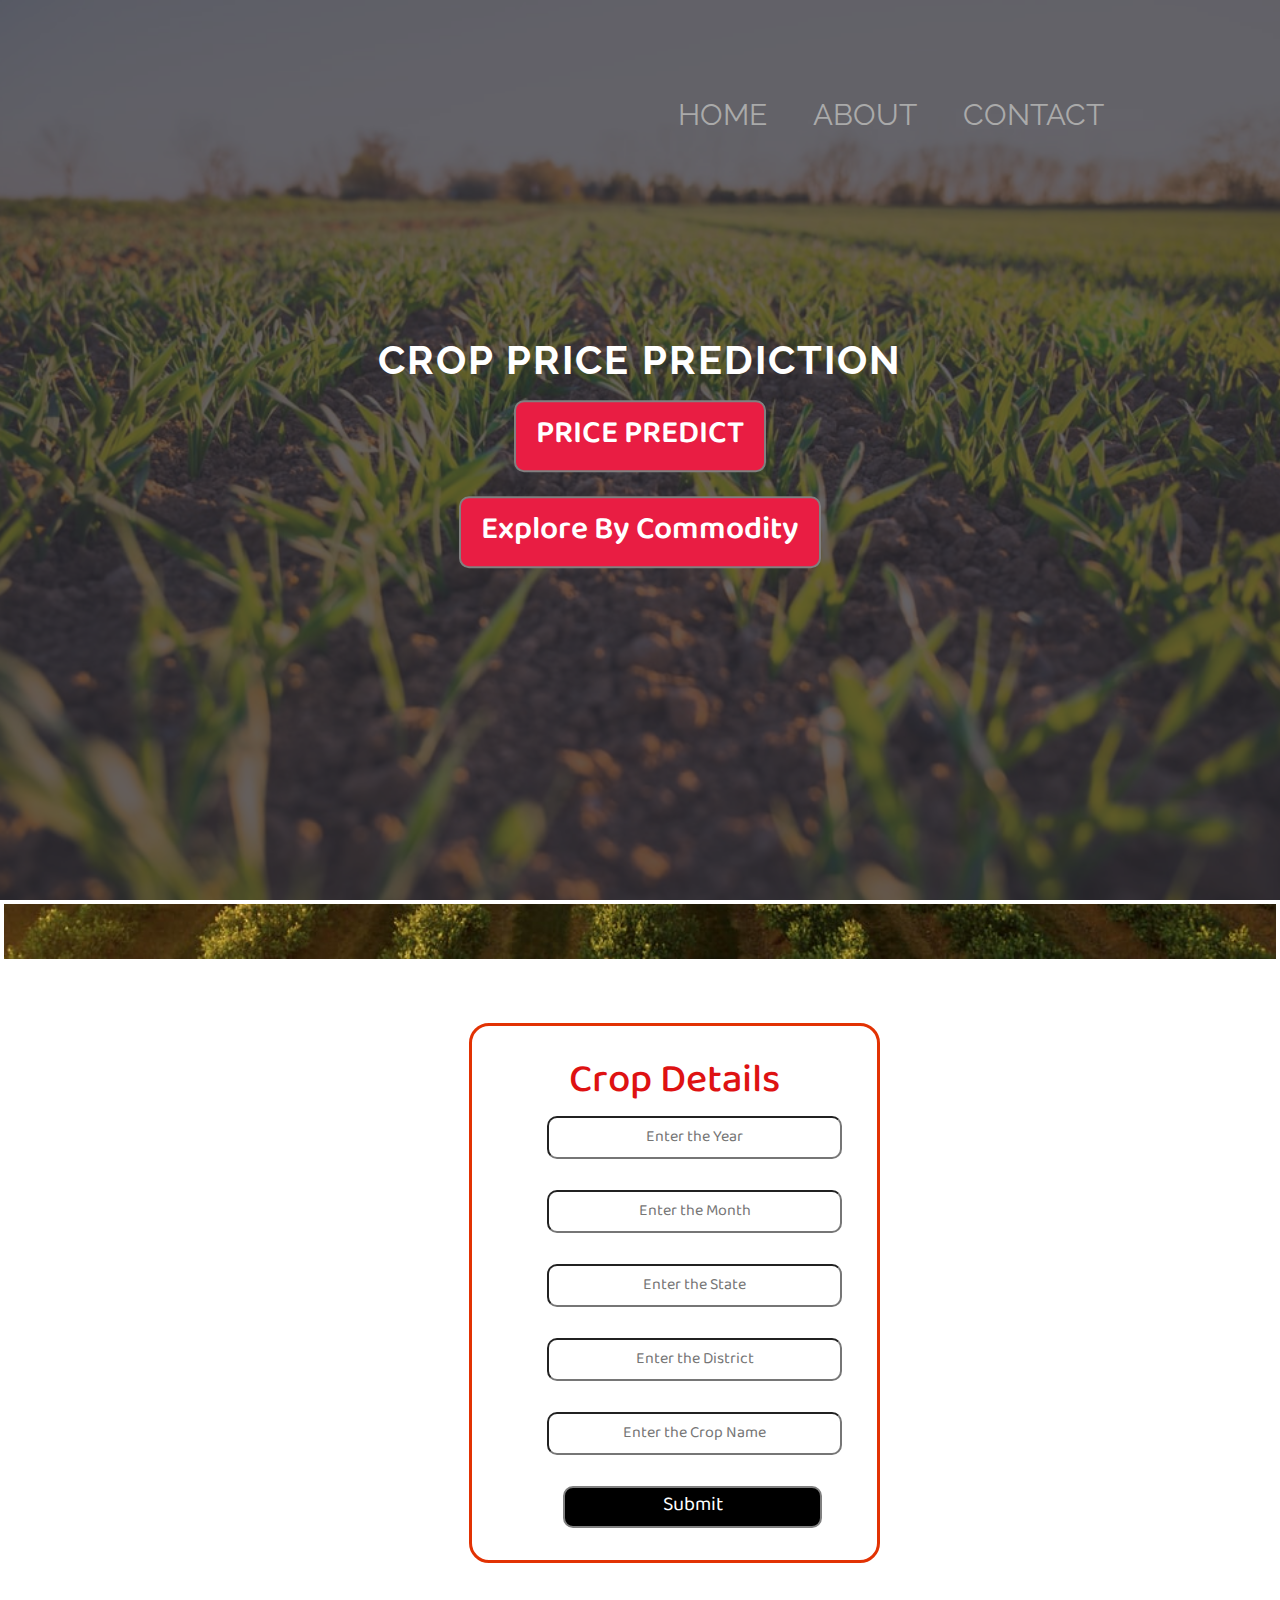
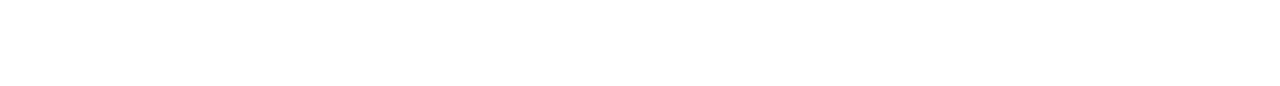
<file: index.html>
<!DOCTYPE html>
<html>
<head>
	<meta charset="utf-8">
	<meta name="viewreport" content="width=device-width, initial-scale=1.0">
	<title>
		Price Prediction
	</title>
	<link rel="stylesheet" type="text/css" href="https://stackpath.bootstrapcdn.com/bootstrap/4.3.1/css/bootstrap.min.css" />
	<link href="https://fonts.googleapis.com/css?family=Raleway&display=swap" rel="stylesheet" />
    <link href="https://fonts.googleapis.com/css2?family=Baloo+Bhaina+2:wght@600&display=swap" rel="stylesheet">
	<link rel="stylesheet" type="text/css" href="index.css" />
</head>
<body>
	<div class="container-fluid banner">
		<div class="row">
			<div class="col-md-12">
				<nav class="navbar navbar-md">
					<div class="navbar-brand"></div>
					<ul class="nav">
						<li class="nav-item">
							<a class="nav-link" href="#">HOME</a>
						</li>
						
						<li class="nav-item">
							<a class="nav-link" href="#">ABOUT</a>
						</li>
						<li class="nav-item">
							<a class="nav-link" href="#">CONTACT</a>
						</li>
					</ul>
				</nav>
			</div>
			<div class="col-md-8 offset-md-2 info">
				<h1 class="text-center">CROP PRICE PREDICTION</h1>
				<p class="text-center">
					
				</p>
				<a href="#services" class="btn btn-md text-center">PRICE PREDICT</a>
                <br><br>
                <a href="Exp/index.html" class="btn btn-md text-center">Explore By Commodity</a>
			</div>
		</div>
	</div>
    


    <div class="body2">
        
        <div class="container" id="services">
             <h1>Crop Details</h1>
             <form>
                 <div class="form-group">
                     <input type="text" name="" value="" placeholder="Enter the Year">
                 </div>
                 <div class="form-group">
                     <input type="text" name="" value="" placeholder="Enter the Month">
                 </div>
                 <div class="form-group">
                     <input type="text" name="" value="" placeholder="Enter the State">
                 </div>
                 <div class="form-group">
                     <input type="text" name="" value="" placeholder="Enter the District">
                 </div>
                 <div class="form-group">
                    <input type="text" name="" value="" placeholder="Enter the Crop Name">
                </div>
                 <button class="btn one">Submit</button>
                 
             </form>
        </div>
    </div>
</body>
</html>
</file>
<file: index.css>
body{
	margin:0;
	padding:0;
	background:#fff;
	font-family: 'Raleway',sans-serif;
	color: #fff;
}
.banner{
	height: 100vh;
	width: 100%;
	background:url('overlay.png'),url('banner.jpg');
	background-position: top;
	background-size:cover;
	/*background-attachment: fixed;*/
	background-repeat: no-repeat;
}
.banner .navbar{
	margin-top:4%;
}
.banner .navbar-brand{
	color: #fff;
	font-size:1.8em;
	font-weight: 700;
	margin-left: 10%;
}
.banner .nav{
	margin-right:10%; 
}
.banner .nav li a{
	color:#aaa;
	font-size: 1.2em;
}
.banner .info{
	margin-top:15%;
	transform: translateY(-15%);
}
.banner .info h1{
	font-size: 2.5em;
	font-weight: 700;
	color: #fff;
	letter-spacing: 2px;
}
.banner .info p{
	font-size: 2em;
	font-weight: 500;
	color: #aaa;
	letter-spacing: 2px;
}
.banner .info a{
	margin-left:50%;
	transform: translateX(-50%);
	color: #fff;
	background: #e91d43;
	padding:10px 20px; 
	font-size: 2em;
	font-weight: 600;
}
.banner .info a:hover{
	background: #e91e63;
}
.form-group input{
    text-align: center;
    display: block;
    width: 34px;
    padding: 6px;
    width: 295px;
height: 43px;
margin-bottom: 31px;
border-radius: 10px;
font-family: 'Baloo Bhaina 2', cursive;
}
*{
    box-sizing: border-box;
}
.body2{
    margin: 4px;
    padding: 13px;
    background: url('gym.jpg') no-repeat fixed;
    background-size: cover;
    color: #de1212;
    font-family: 'Baloo Bhaina 2', cursive;
}
.left{
    /* border: 2px solid red; */
    display: inline-block;
    position: absolute;
    left: 22px;
    top: 14px;
}
.left img{
    width: 91px;
    filter: invert(100%);
        margin-left: 17px;
}
.left div{
    text-align: center;
    line-height: 9px;
    font-size: 17px;
}
.mid{
    display: block;
    width: 54%;
    margin: 38px auto;
    /* border: 2px solid green; */

}
.right{
    position: absolute;
    right: 34px;
    top: 31px;
    /* border: 2px solid yellow; */
    display: inline-block;

}

.navbar li{
    display: inline-block;
    font-size: 25px;
}
.navbar li a{
    color: white;
    text-decoration: none;
    padding: 34px 23px;
}
.navbar li a:hover, .navbar li a.active{
    text-decoration: underline;
    color: grey;
}
.btn{
    margin: 0px 9px;
    background-color: black;
    color: white;
    padding: 4px 14px;
    border: 2px solid grey;
    border-radius: 10px;
    font-size: 20px;
    cursor: pointer;
    font-family: 'Baloo Bhaina 2', cursive;


}
.btn:hover{
    background-color: #DBD3D3;
    color: black;
}
.container{
    border: 3px solid #e23203;
    margin: 106px 80px;
    padding: 75px;
    width: 33%;
    border-radius: 20px;
    height: 540px;
    margin-left: 452px;	
}
.form-group input{
    text-align: center;
    display: block;
    width: 34px;
    padding: 6px;
    width: 295px;
height: 43px;
margin-bottom: 31px;
border-radius: 10px;
font-family: 'Baloo Bhaina 2', cursive;
}
.container h1{
    text-align: center;
        margin-top: -41px;

}
.one{
    display: block;
        margin-left: 16px;
width: 259px;
}
</file>
